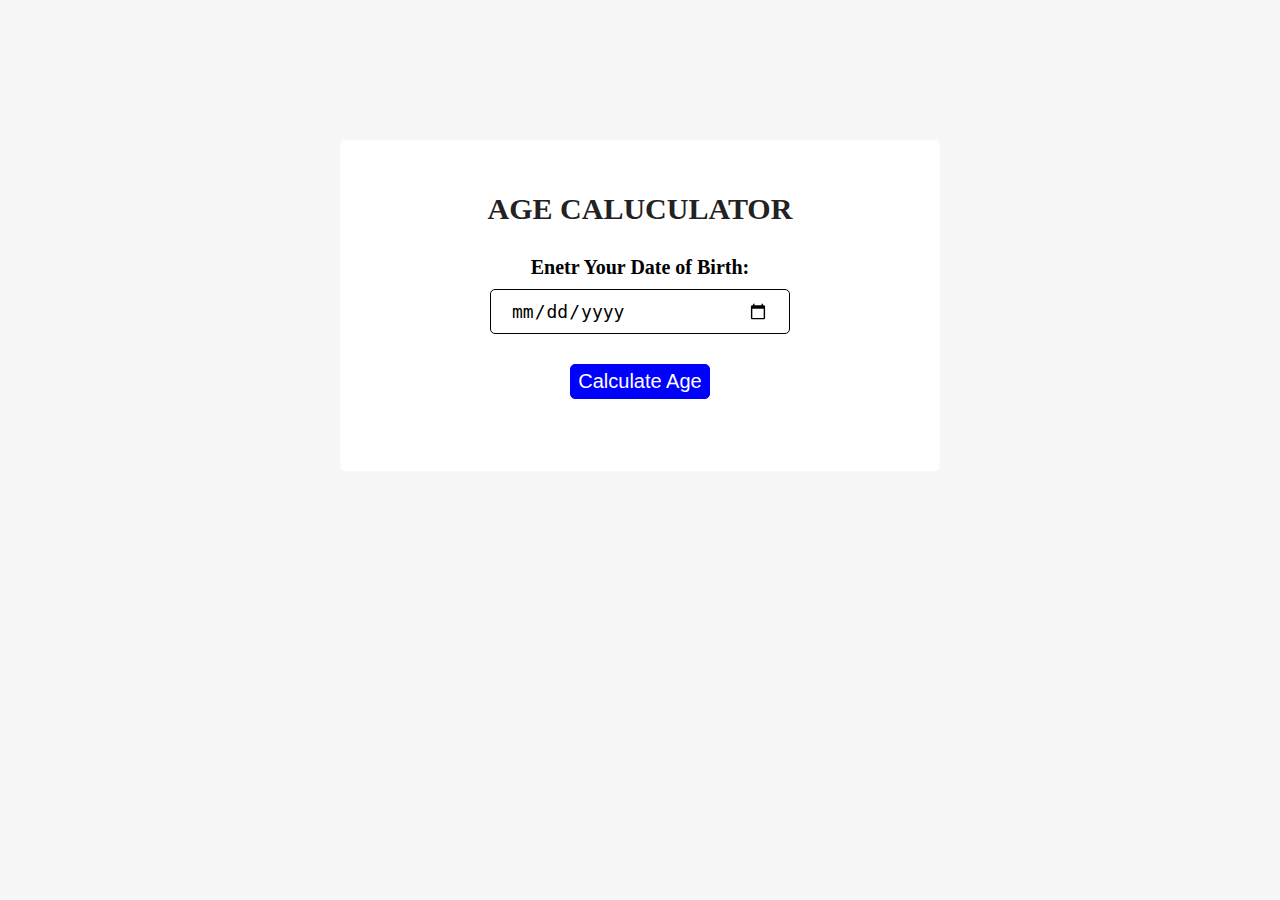
<file: age_calculator/index.html>
<!DOCTYPE html>
<html lang="en">
<head>
    <meta charset="UTF-8">
    <meta name="viewport" content="width=device-width, initial-scale=1.0">
    <title>Age caluculator</title>
    <link rel="stylesheet" href="style.css">
</head>
<body>
    <div class="container">
        <h1>age caluculator</h1>
        <div  id="form">
            <label for="birthday">Enetr Your Date of Birth:</label>
            <input type="date" name="birthday" id="birthday">
            <button id="btn">Calculate Age</button>
            <p id="result"></p>
        </div>
    </div>
    


    <script src="app2.js"></script>
</body>
</html>
</file>
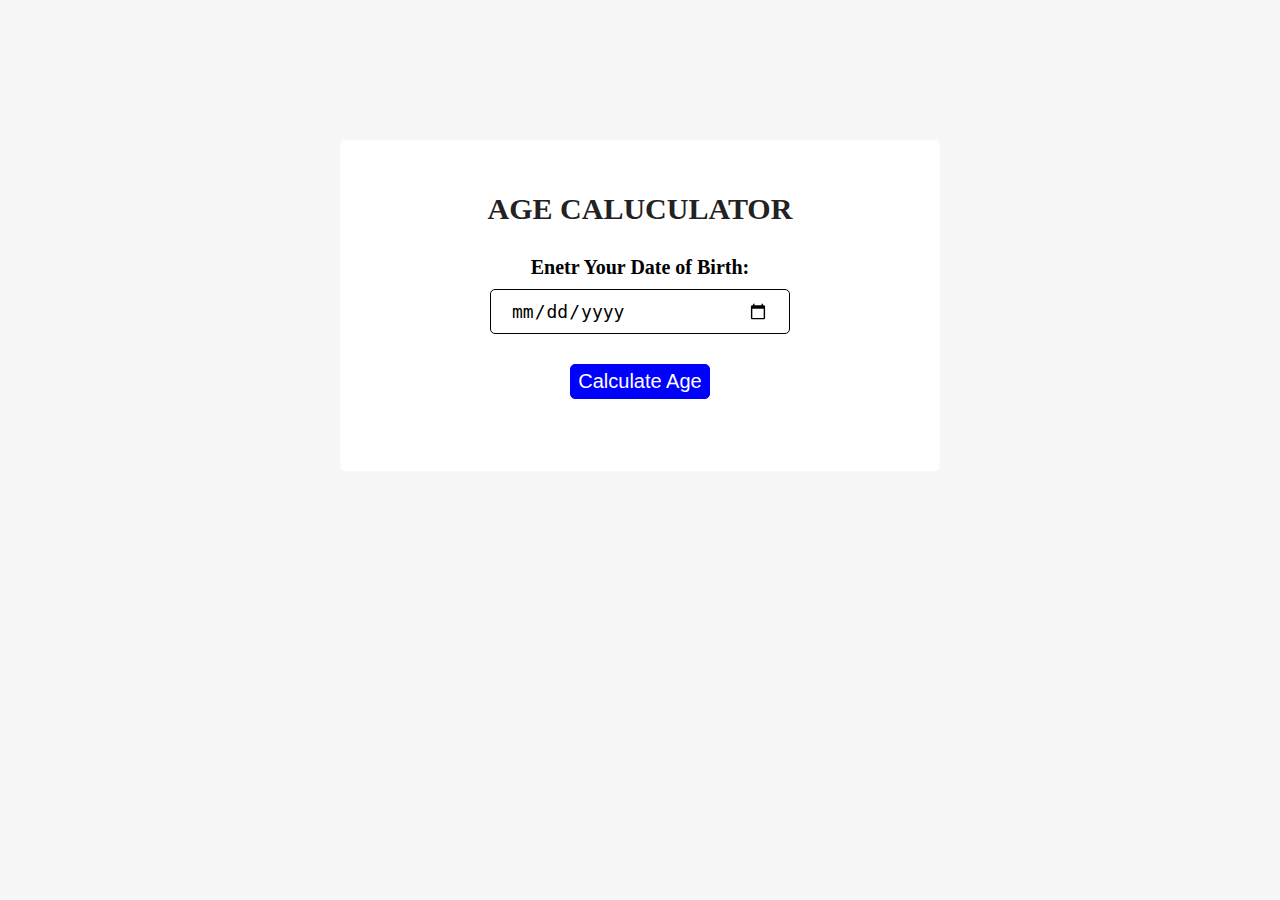
<file: ageCalculator/index.html>
<!DOCTYPE html>
<html lang="en">
<head>
    <meta charset="UTF-8">
    <meta name="viewport" content="width=device-width, initial-scale=1.0">
    <title>Age caluculator</title>
    <link rel="stylesheet" href="style.css">
</head>
<body>
    <div class="container">
        <h1>age caluculator</h1>
        <div  id="form">
            <label for="birthday">Enetr Your Date of Birth:</label>
            <input type="date" name="birthday" id="birthday">
            <button id="btn">Calculate Age</button>
            <p id="result"></p>
        </div>
    </div>
    


    <script src="app2.js"></script>
</body>
</html>
</file>
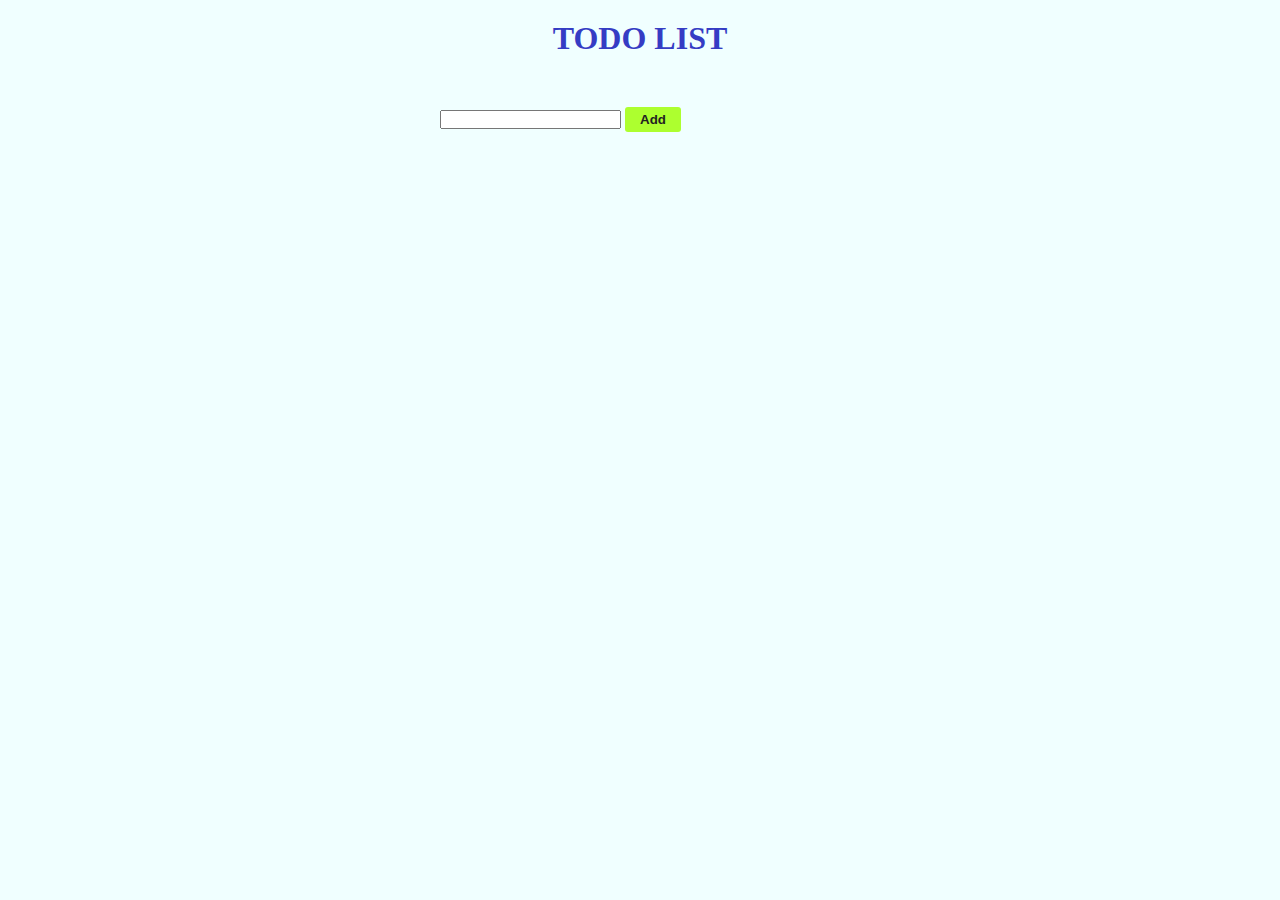
<file: basic_todo_app/index.html>
<!DOCTYPE html>
<html lang="en">
<head>
    <meta charset="UTF-8">
    <meta name="viewport" content="width=device-width, initial-scale=1.0">
    <title>Todo</title>
    <link rel="stylesheet" href="style.css">
</head>
<body>
    <h1>todo list</h1>
    <div class="container">
        <ul class="tasks">
            
        </ul>
        <input type="text" name="task" id="input">
        <button id="add">Add</button>
    </div>
    
    <script src="demo.js"></script>
</body>
</html>
</file>
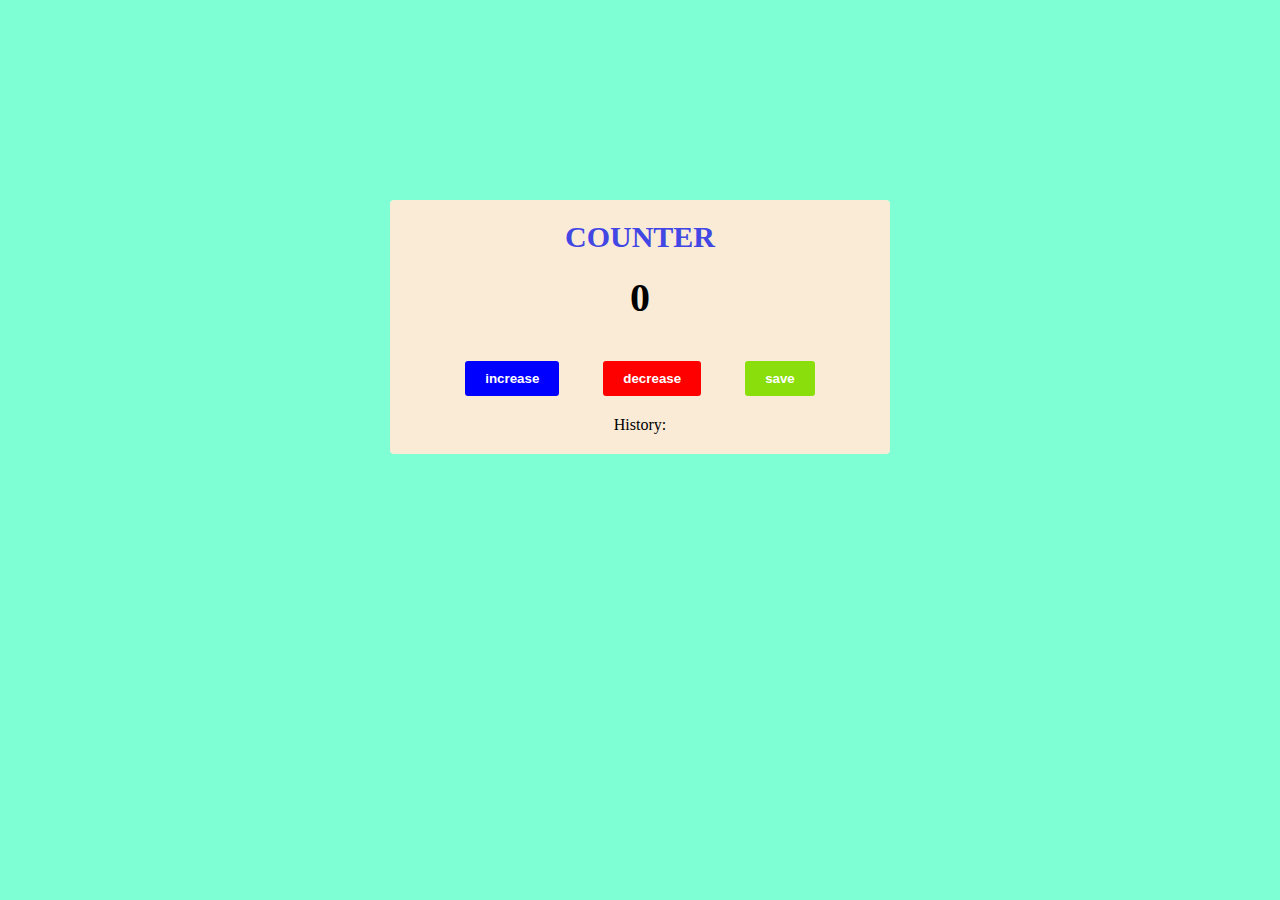
<file: counter/index.html>
<!DOCTYPE html>
<html lang="en">
<head>
    <meta charset="UTF-8">
    <meta name="viewport" content="width=device-width, initial-scale=1.0">
    <title>Counter</title>
    <link rel="stylesheet" href="style.css">
</head>
<body>
    <div class="container">
        <h2 id="counter">COUNTER</h2>
        <h4 id="result">0</h4>
        <div class="btns" id="btns">
            <button id="increment">increase</button>
            <button id="decrement">decrease</button>
            <button id="save">save</button>
        </div>
        <p id="savedhistory">History:</p>
    </div>
    <script src="demo.js"></script>
</body>
</html>
</file>
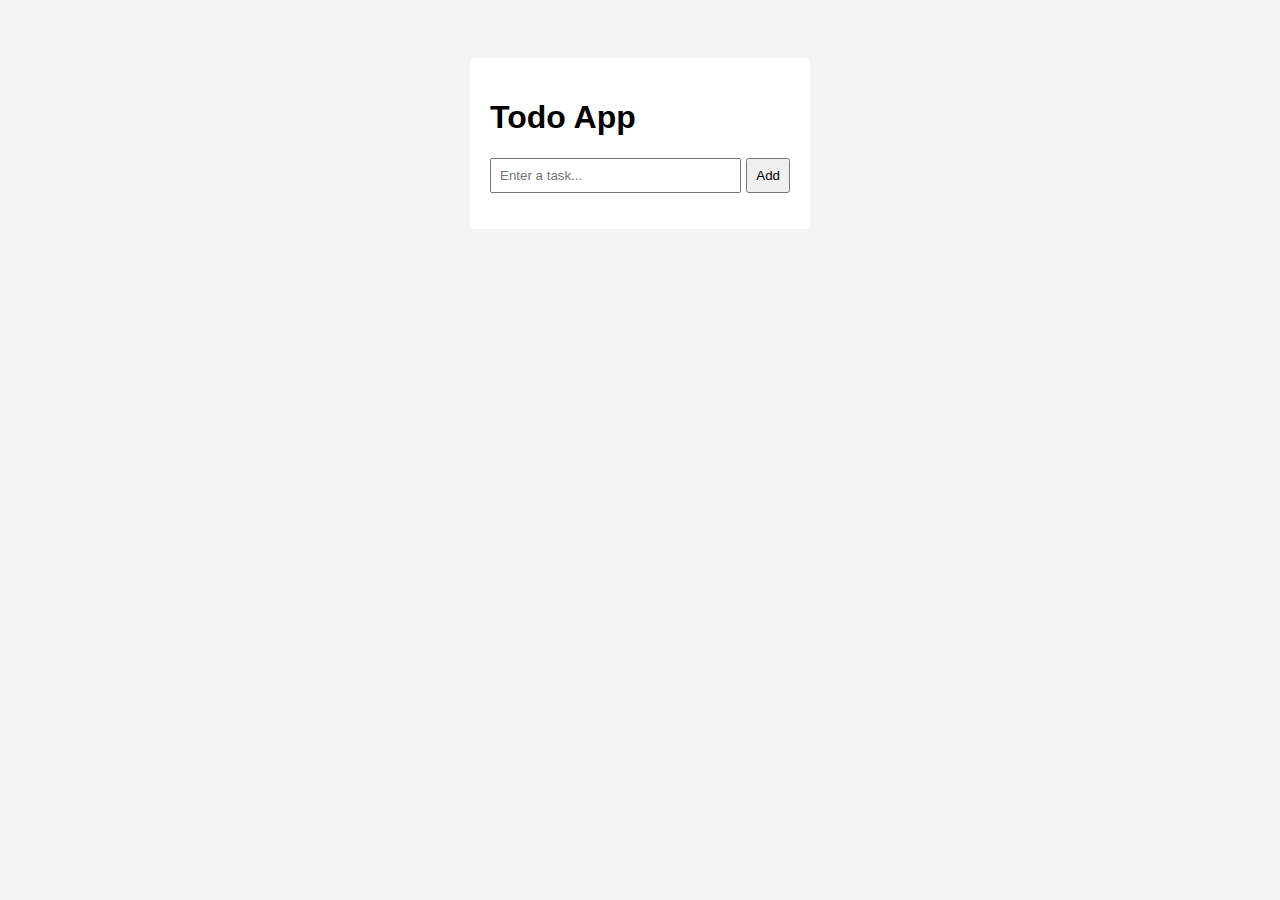
<file: todo_project/index.html>
<!DOCTYPE html>
<html lang="en">
<head>
  <meta charset="UTF-8" />
  <title>Todo App</title>
  <link rel="stylesheet" href="style.css" />
</head>
<body>

  <div class="app">
    <h1>Todo App</h1>

    <div class="input-box">
      <input type="text" id="todo-input" placeholder="Enter a task..." />
      <button id="add-btn">Add</button>
    </div>

    <ul id="todo-list"></ul>
  </div>

  <script src="script.js"></script>
</body>
</html>
</file>
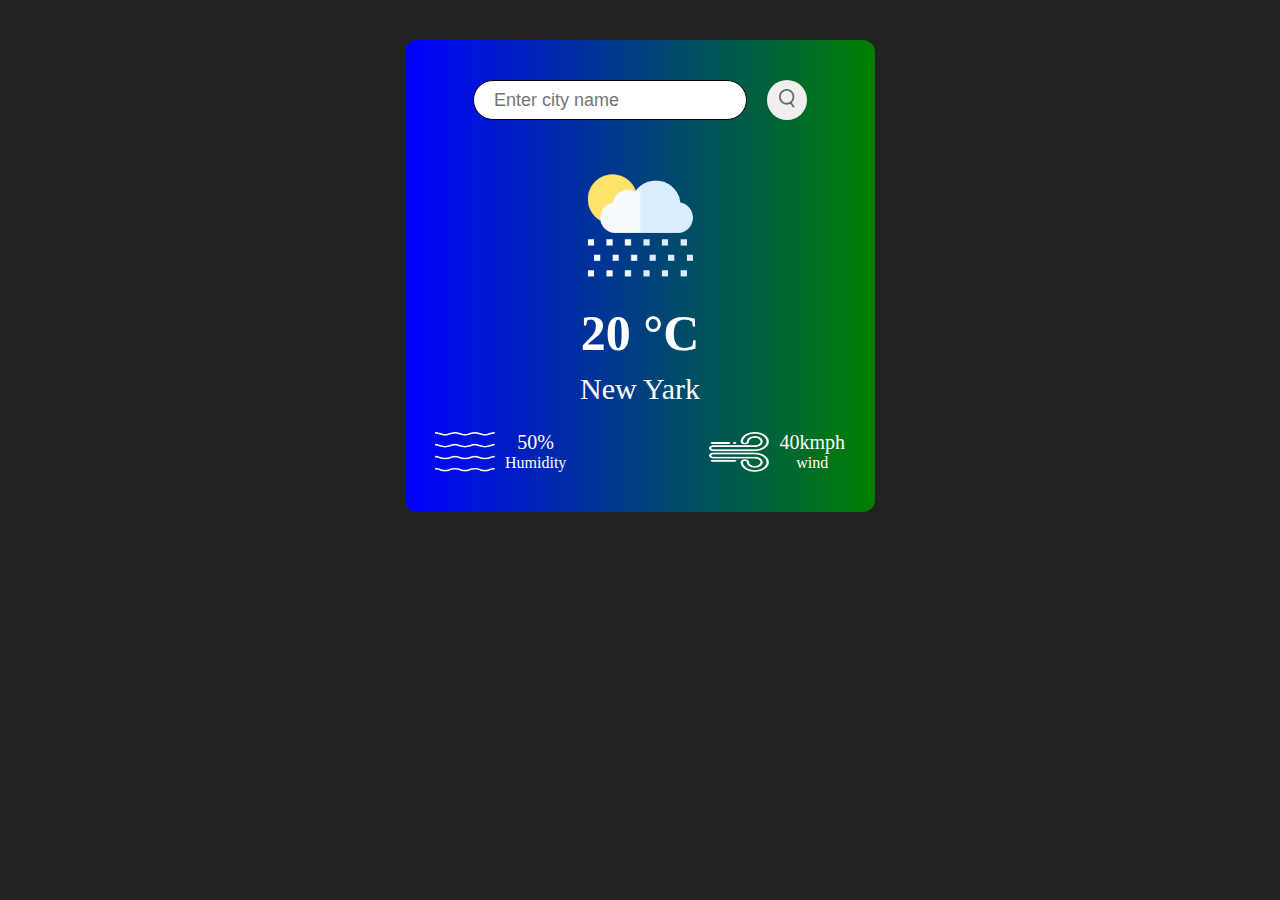
<file: weather_app/index.html>
<!DOCTYPE html>
<html lang="en">
<head>
    <meta charset="UTF-8">
    <meta name="viewport" content="width=device-width, initial-scale=1.0">
    <title>Weather App</title>
    <link rel="stylesheet" href="style.css">
</head>
<body>
    <div class="card">
        <div class="search">
            <input type="text" name="" id="" placeholder="Enter city name">
            <button><img src="images/search.png" ></button>
        </div>
        <div class="error">
            <p>Invalid city name</p>
        </div>

        <div class="weather">
            <img src="images/rain.png" alt="" class="weather-icon">
            <h1 class="temp">20 °C</h1>
            <h2 class="city">New Yark</h2>
            <div class="details">
                <div class="col">
                    <img src="images/humidity.png" alt="" >
                    <div>
                        <p class="humidity">50%</p>
                        <p>Humidity</p>
                    </div>
                </div>

                <div class="col">
                    <img src="images/wind.png" alt="" >
                    <div>
                        <p class="wind">40kmph</p>
                        <p>wind</p>
                    </div>
                </div>
            </div>
        </div>

    </div>

    <script>
        let apiKey="8d587db9e7398d0fec3ca28f28ec2688"
        const apiUrl="https://api.openweathermap.org/data/2.5/weather?units=metric&"

        const inputBtn=document.querySelector('.search input')
        const searchBtn=document.querySelector('.search button')
        const weatherIcon=document.querySelector('.weather-icon');

        async function check_weather(city){
            let response=await fetch(apiUrl +`q=${city}` +`&appid=${apiKey}`)
            let data=await response.json()

            if(response.status == 404){
                document.querySelector('.error').style.display='block';
                document.querySelector('.weather').style.display='none';
            }else{
                document.querySelector(".city").innerHTML=data.name;
                document.querySelector(".temp").innerHTML=Math.round(data.main.temp)+' °C';
                document.querySelector(".humidity").innerHTML=data.main.humidity+'%';
                document.querySelector(".wind").innerHTML=data.wind.speed +"Km/h";

                if(data.weather[0].main=='Clouds'){
                    weatherIcon.src='images/clouds.png'
                }else if(data.weather[0].main=='Clear'){
                    weatherIcon.src='images/clear.png'
                }
                else if(data.weather[0].main=='Rain'){
                    weatherIcon.src='images/rain.png'
                }
                else if(data.weather[0].main=='Drizzle'){
                    weatherIcon.src='images/drizzle.png'
                }
                else if(data.weather[0].main=='Mist'){
                    weatherIcon.src='images/mist.png'
                }

                console.log(data)
                document.querySelector('.error').style.display='none';
                document.querySelector('.weather').style.display='block';
            }

            
        }

        searchBtn.addEventListener('click',()=>{
            check_weather(inputBtn.value)

        })
    </script>
</body>
</html>
</file>
<file: age_calculator/style.css>
*{
    padding: 0;
    margin: 0;
    box-sizing: border-box;
}
body{
    background-color: #f7f7f7;

}
.container{
    background-color: white;

    max-width: 600px;
    border: 2px solid white;
    padding: 50px 80px;
    border-radius: 5px;
    margin: 0 auto;
    margin-top: 140px;
}
#form{
    display: flex;
    flex-direction: column;
    align-items: center;
}
h1{
    text-align: center;
    margin-bottom: 30px;
    font-size: 30px;
    color: #222;
    font-weight: 900;
    text-transform: uppercase;
}
label{
    font-size: 20px;
    margin-bottom: 10px;
    font-weight: bold;
}
input{
    width: 100%;
    max-width: 300px;
    padding: 10px 20px;
    border: 1px solid black;
    border-radius: 5px;
    margin-bottom: 20px;
    font-size: 18px;
}
#btn{
    background-color: blue;
    border: 1px solid blue;
    padding: 5px 7px;
    border-radius: 5px;
    font-size: 20px;
    color: white;
    margin-top: 10px;
}
#btn:hover{
    background-color: #0062cc;
}
#result{
    font-weight: bold;
    font-size: 20px;
    margin-top: 20px;
}
</file>
<file: ageCalculator/style.css>
*{
    padding: 0;
    margin: 0;
    box-sizing: border-box;
}
body{
    background-color: #f7f7f7;

}
.container{
    background-color: white;

    max-width: 600px;
    border: 2px solid white;
    padding: 50px 80px;
    border-radius: 5px;
    margin: 0 auto;
    margin-top: 140px;
}
#form{
    display: flex;
    flex-direction: column;
    align-items: center;
}
h1{
    text-align: center;
    margin-bottom: 30px;
    font-size: 30px;
    color: #222;
    font-weight: 900;
    text-transform: uppercase;
}
label{
    font-size: 20px;
    margin-bottom: 10px;
    font-weight: bold;
}
input{
    width: 100%;
    max-width: 300px;
    padding: 10px 20px;
    border: 1px solid black;
    border-radius: 5px;
    margin-bottom: 20px;
    font-size: 18px;
}
#btn{
    background-color: blue;
    border: 1px solid blue;
    padding: 5px 7px;
    border-radius: 5px;
    font-size: 20px;
    color: white;
    margin-top: 10px;
}
#btn:hover{
    background-color: #0062cc;
}
#result{
    font-weight: bold;
    font-size: 20px;
    margin-top: 20px;
}
</file>
<file: basic_todo_app/style.css>
*{
    margin: 0;
    padding: 0;
    box-sizing: border-box;
}
body{
    background-color: azure;
}
h1{
    text-transform: uppercase;
    font-weight: bold;
    color: rgb(53, 60, 196);
    text-align: center;
    margin: 20px;
}
.container{
    width: 400px;
    margin: 10px auto;
}
#add{
    margin-top: 30px;
    padding: 5px 15px;
    color: #222;
    font-weight: bolder;
    background-color: greenyellow;
    border: none;
    border-radius: 3px;
}
li{
    cursor: pointer;
}
.complete{
    text-decoration: line-through;
    color: red;
    cursor: pointer;
}
</file>
<file: counter/style.css>
*{
    margin: 0;
    padding: 0;
    box-sizing: border-box;
}
body{
    background-color: aquamarine;
}
.container{
    width: 500px;
    background-color: antiquewhite;
    border: 1px  black;
    border-radius: 4px;
    margin: 200px auto;
    padding: 20px 40px;
}
#counter{
    text-align: center;
    font-weight: bolder;
    font-size: 30px;
    color: rgb(66, 71, 228);
}
#result{
    font-size: 40px;
    font-weight: bolder;
    color: black;
    text-align: center;
    padding: 20px 0px;

}
.btns{
    /* display: flex; */
    /* justify-content: space-between; */
    text-align: center;
        
}
.btns button{
    margin: 20px;
    border: none;
    outline: none;
    padding: 10px 20px;
    border-radius: 3px;
    font-weight: bold;
    color: white;
}
#increment{
    background-color: blue;
}
#decrement{
    background-color: red;
}
#save{
    background-color: rgb(137, 222, 11);
}
#savedhistory{
    text-align: center;
}
</file>
<file: todo_project/style.css>
body {
  font-family: Arial, sans-serif;
  background: #f4f4f4;
  display: flex;
  justify-content: center;
  padding-top: 50px;
}

.app {
  background: white;
  padding: 20px;
  width: 300px;
  border-radius: 5px;
}

.input-box {
  display: flex;
  gap: 5px;
}

input {
  flex: 1;
  padding: 8px;
}

button {
  padding: 8px;
  cursor: pointer;
}

li {
  list-style: none;
  margin-top: 10px;
  display: flex;
  justify-content: space-between;
  cursor: pointer;
}

.completed {
  text-decoration: line-through;
  color: red;
  cursor: pointer;
}
</file>
<file: weather_app/style.css>
*{
    padding: 0;
    margin: 0;
    box-sizing: border-box;
}
body{
    background-color: #222;
}
.card{
    width: 90%;
    max-width: 470px;
    background: linear-gradient(to right, blue, green);
    padding: 40px 30px;
    margin: 40px auto;
    border-radius: 12px;
    text-align: center;
}
.search{
    width: 100%;
    display: flex;
    justify-content: center;
    align-items: center;
    gap: 20px; 
}
.search input{
    border: 1px solid black;
    outline: none;
    padding: 10px 20px;
    height: 40px;
    color: black;
    border-radius: 30px;
    font-size: 18px;
}
.search button{
    border: none;
    outline: none;
    width: 40px;
    height: 40px;
    border-radius: 50%;
}
.search button img{
    width: 16px;
}

.weather-icon{
    width: 150px;
    margin-top: 30px;
}
.weather h1{
    font-size: 50px;
    color: white;
    margin-bottom: 10px;
    font-weight: 700;
}
.weather h2{
    font-size: 30px;
    color: white;
    font-weight: 400;
}
.details{
    display: flex;
    align-items: center;
    justify-content: space-between;
    margin-top: 25px;
}
.details .col{
    display: flex;
    align-items: center;
}
.details .col img{
    width: 60px;
    height: 40px;
    margin-right: 10px;
}
.humidity,.wind{
    font-size: 20px;
    color: white;
}
.details .col p{
    color: white;
}
.error{
    color: white;
    font-size: 20px;
    margin-top: 7px;
    display: none;
}
</file>
